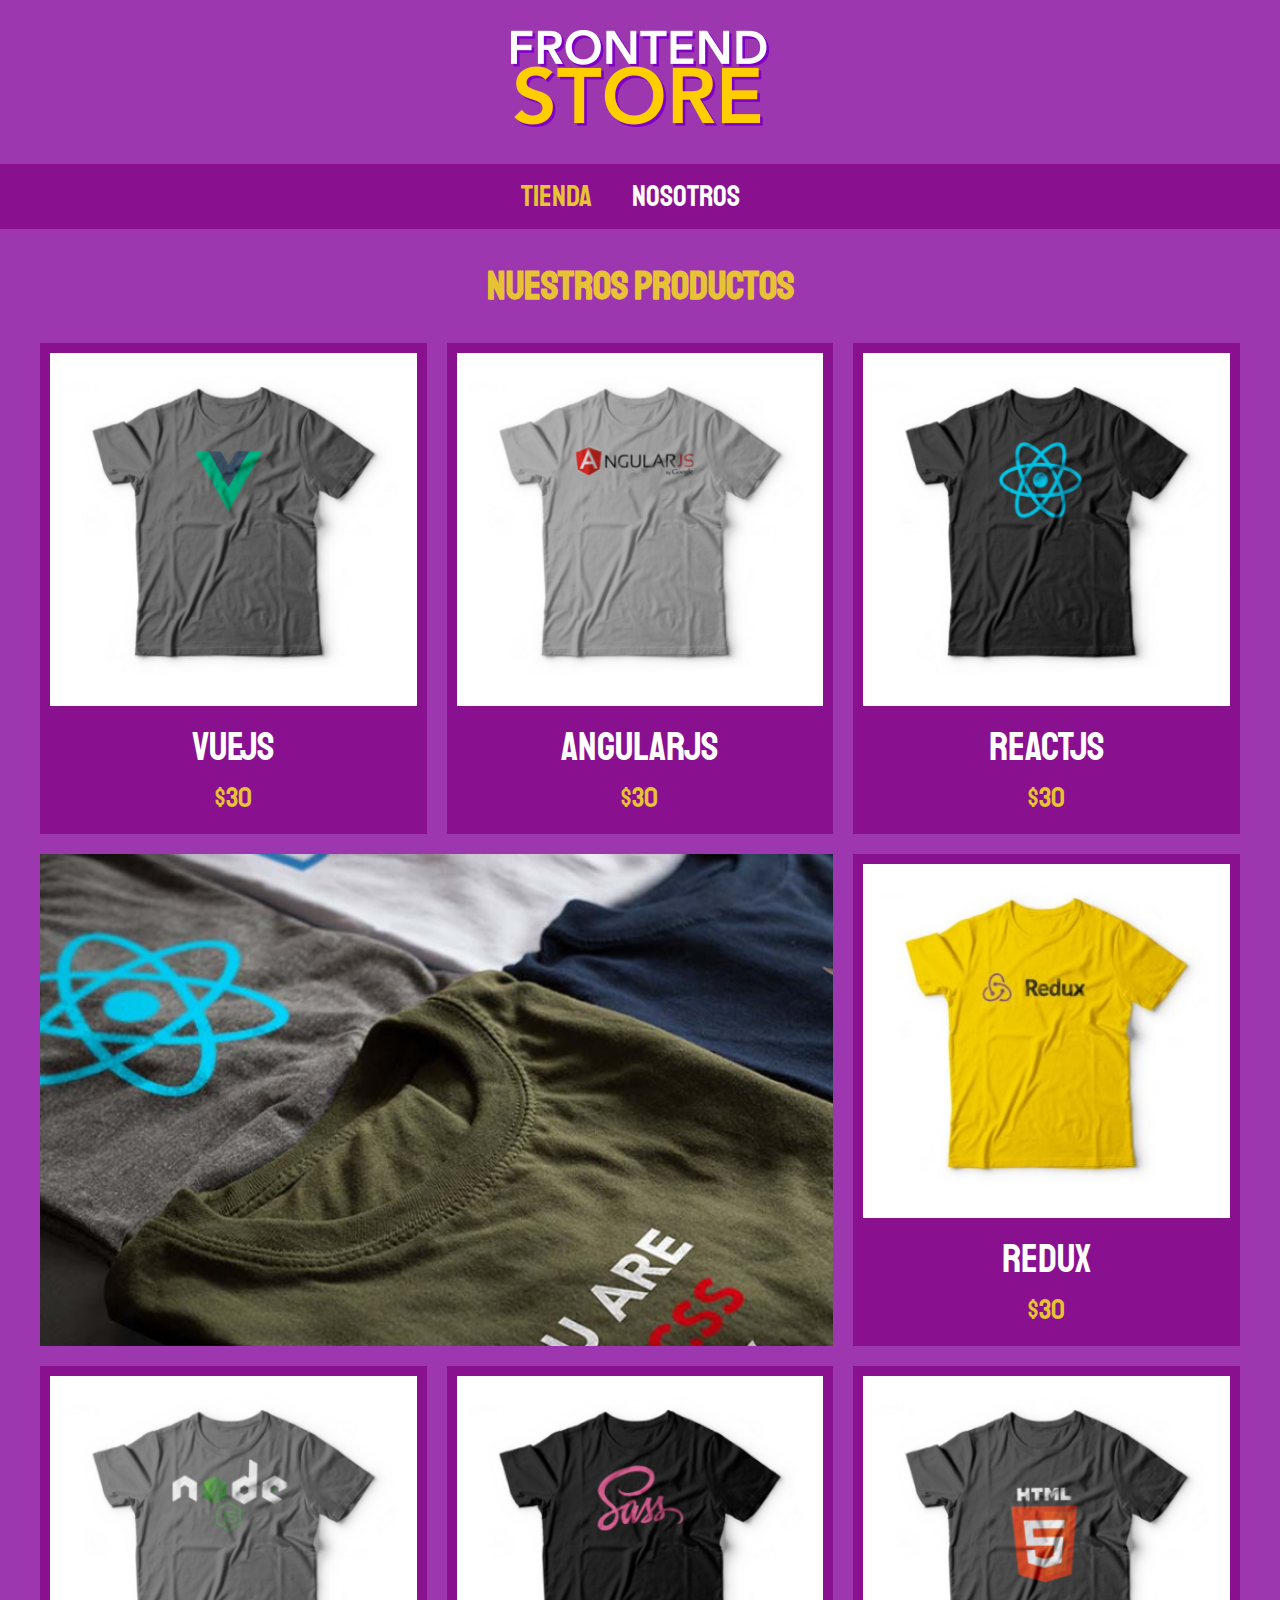
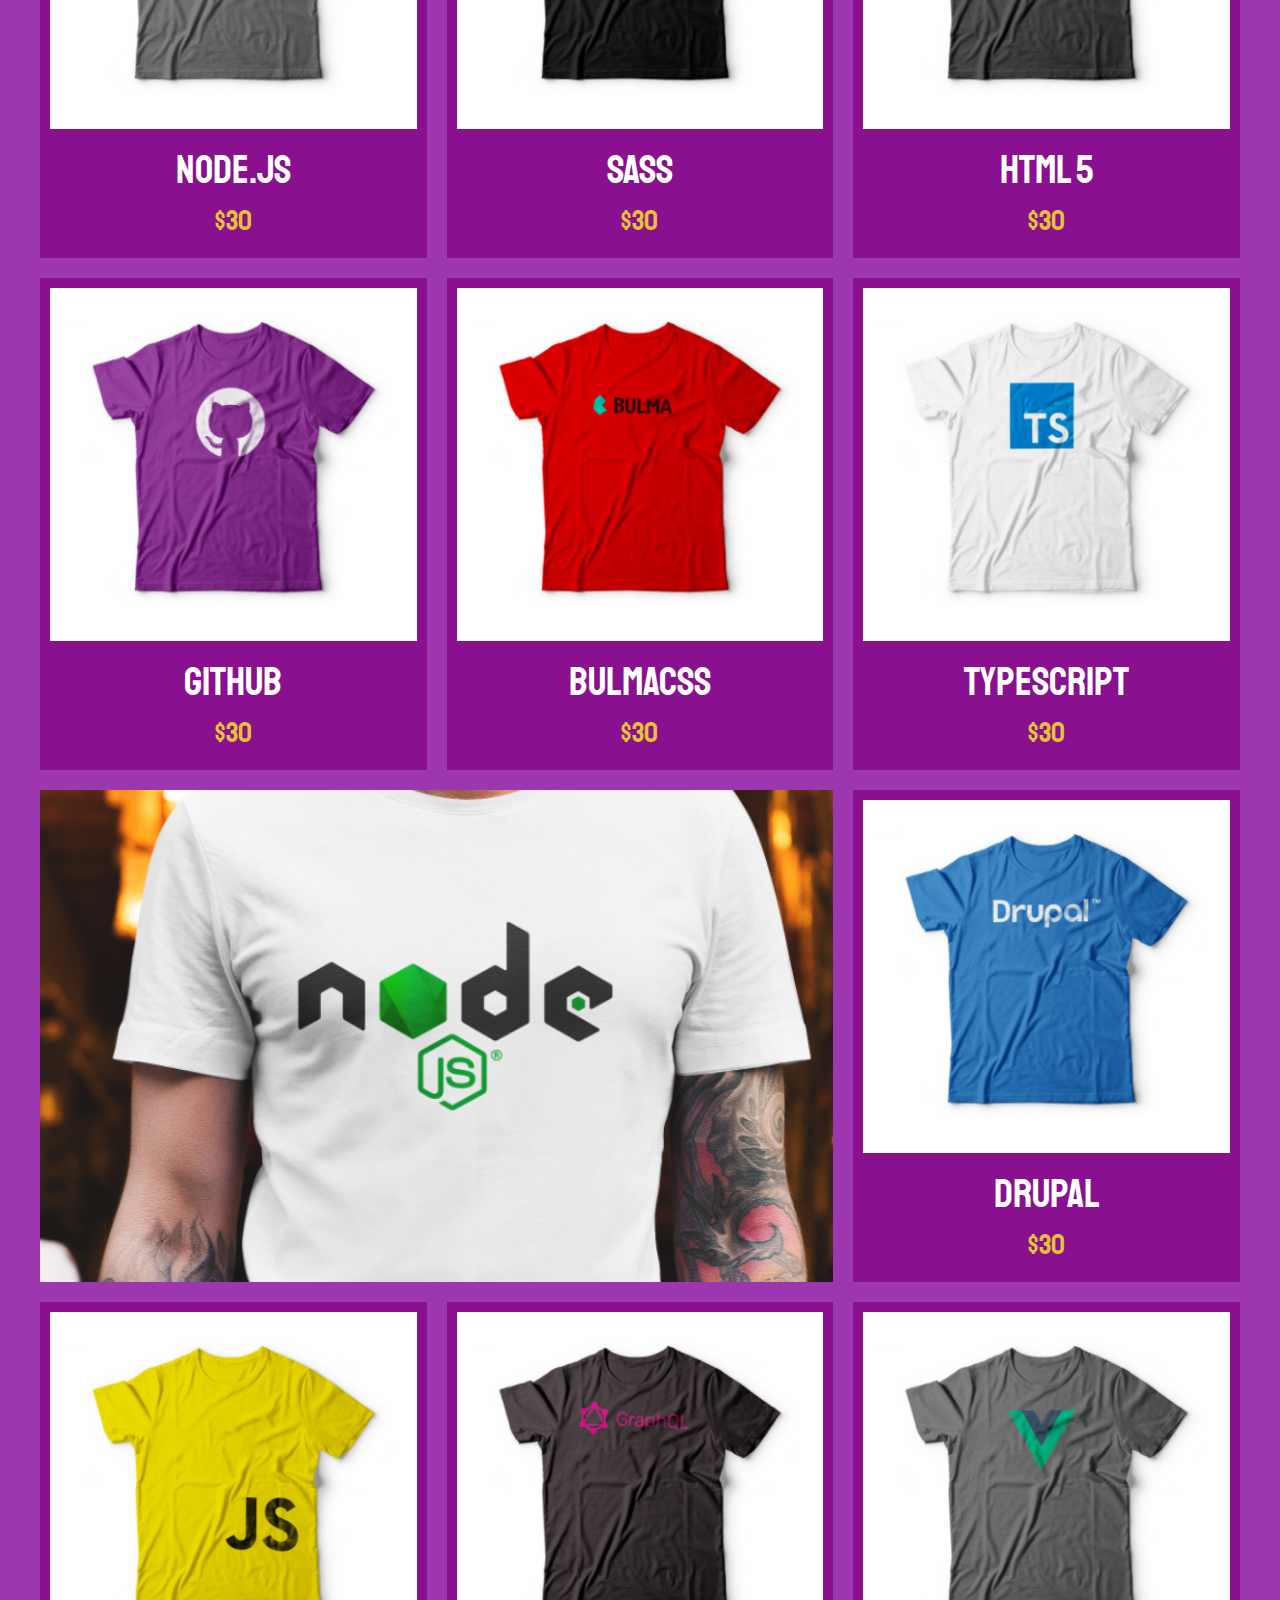
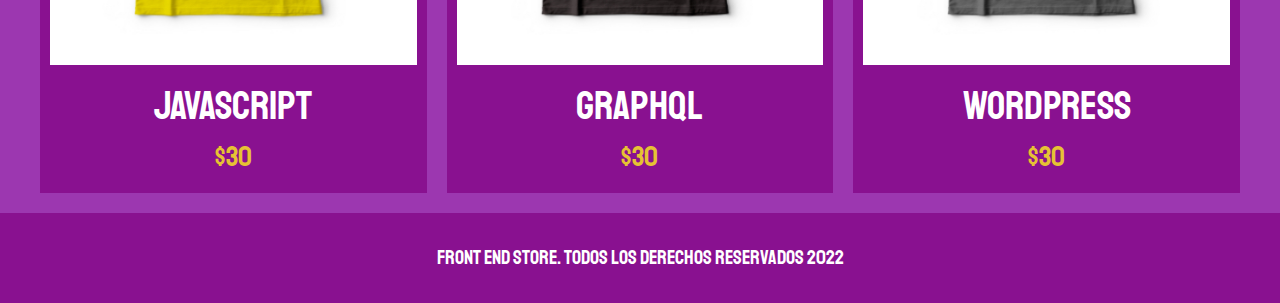
<file: index.html>
<!DOCTYPE html>
<html lang="en">
<head>
    <meta charset="UTF-8">
    <meta http-equiv="X-UA-Compatible" content="IE=edge">
    <meta name="viewport" content="width=device-width, initial-scale=1.0">
    <title>Front-end Store - Inicio</title>
    <link rel="stylesheet" href="css/normalize.css">
    <link href="https://fonts.googleapis.com/css2?family=Staatliches&display=swap" rel="stylesheet">
    <link rel="stylesheet" href="css/style.css">

</head>
<body>
    <header class="header">
        <a href="index.html">
            <img class="header__logo" src="img/logo.png" alt="Logotipo">
        </a>
    </header>

    <nav class="navegacion">
        <a class="navegacion__enlace navegacion__enlace--activo" href="productos.html">Tienda</a>
        <a class="navegacion__enlace" href="nosotros.html">Nosotros</a>
    </nav>

    <main class="contenedor">

        <h1>Nuestros Productos</h1>

        <!--Inicio de las camisas-->
        <div class="grid">
            <div class="producto">
                <a href="productos.html">
                    <img class="producto__imagen" src="img/1.jpg" alt="Imagen-camisa">

                    <div class="producto__informacion">
                        <p class="producto__nombre">VueJS</p>
                        <p class="producto__precio">$30</p>
                    </div>
                </a>
            </div>


        <div class="producto">
            <a href="productos.html">
                <img class="producto__imagen" src="img/2.jpg" alt="Imagen-camisa">

                <div class="producto__informacion">
                    <p class="producto__nombre">AngularJS</p>
                    <p class="producto__precio">$30</p>
                </div>
            </a>
        </div>

        <div class="producto">
            <a href="productos.html">
                <img class="producto__imagen" src="img/3.jpg" alt="Imagen-camisa">

                <div class="producto__informacion">
                    <p class="producto__nombre">ReactJS</p>
                    <p class="producto__precio">$30</p>
                </div>
            </a>
        </div>

        <div class="producto">
            <a href="productos.html">
                <img class="producto__imagen" src="img/4.jpg" alt="Imagen-camisa">

                <div class="producto__informacion">
                    <p class="producto__nombre">Redux</p>
                    <p class="producto__precio">$30</p>
                </div>
            </a>
        </div>

        <div class="producto">
            <a href="productos.html">
                <img class="producto__imagen" src="img/5.jpg" alt="Imagen-camisa">

                <div class="producto__informacion">
                    <p class="producto__nombre">Node.js</p>
                    <p class="producto__precio">$30</p>
                </div>
            </a>
        </div>

        <div class="producto">
            <a href="productos.html">
                <img class="producto__imagen" src="img/6.jpg" alt="Imagen-camisa">

                <div class="producto__informacion">
                    <p class="producto__nombre">SASS</p>
                    <p class="producto__precio">$30</p>
                </div>
            </a>
        </div>

        <div class="producto">
            <a href="productos.html">
                <img class="producto__imagen" src="img/7.jpg" alt="Imagen-camisa">

                <div class="producto__informacion">
                    <p class="producto__nombre">HTML 5</p>
                    <p class="producto__precio">$30</p>
                </div>
            </a>
        </div>

        <div class="producto">
            <a href="productos.html">
                <img class="producto__imagen" src="img/8.jpg" alt="Imagen-camisa">

                <div class="producto__informacion">
                    <p class="producto__nombre">GitHub</p>
                    <p class="producto__precio">$30</p>
                </div>
            </a>
        </div>

        <div class="producto">
            <a href="productos.html">
                <img class="producto__imagen" src="img/9.jpg" alt="Imagen-camisa">

                <div class="producto__informacion">
                    <p class="producto__nombre">BulmaCSS</p>
                    <p class="producto__precio">$30</p>
                </div>
            </a>
        </div>

        <div class="producto">
            <a href="productos.html">
                <img class="producto__imagen" src="img/10.jpg" alt="Imagen-camisa">

                <div class="producto__informacion">
                    <p class="producto__nombre">Typescript</p>
                    <p class="producto__precio">$30</p>
                </div>
            </a>
        </div>

        <div class="producto">
            <a href="productos.html">
                <img class="producto__imagen" src="img/11.jpg" alt="Imagen-camisa">

                <div class="producto__informacion">
                    <p class="producto__nombre">Drupal</p>
                    <p class="producto__precio">$30</p>
                </div>
            </a>
        </div>

        <div class="producto">
            <a href="productos.html">
                <img class="producto__imagen" src="img/12.jpg" alt="Imagen-camisa">

                <div class="producto__informacion">
                    <p class="producto__nombre">JavaScript</p>
                    <p class="producto__precio">$30</p>
                </div>
            </a>
        </div>

        <div class="producto">
            <a href="productos.html">
                <img class="producto__imagen" src="img/13.jpg" alt="Imagen-camisa">

                <div class="producto__informacion">
                    <p class="producto__nombre">GraphQl</p>
                    <p class="producto__precio">$30</p>
                </div>
            </a>
        </div>
        <div class="producto">
            <a href="productos.html">
                <img class="producto__imagen" src="img/1.jpg" alt="Imagen-camisa">

               <div class="producto__informacion">
                  <p class="producto__nombre">WordPress</p>
                  <p class="producto__precio">$30</p>
               </div>
            </a>
        </div> <!--Fin de las camisas-->

        <div class="grafic grafico--camisas"></div>
        <div class="grafic grafico--node"></div>
    </main>

    

    <footer class="footer">
        <p class="footer__texto">Front End Store. Todos los derechos Reservados 2022</p>
    </footer>
</body>
</html>
</file>
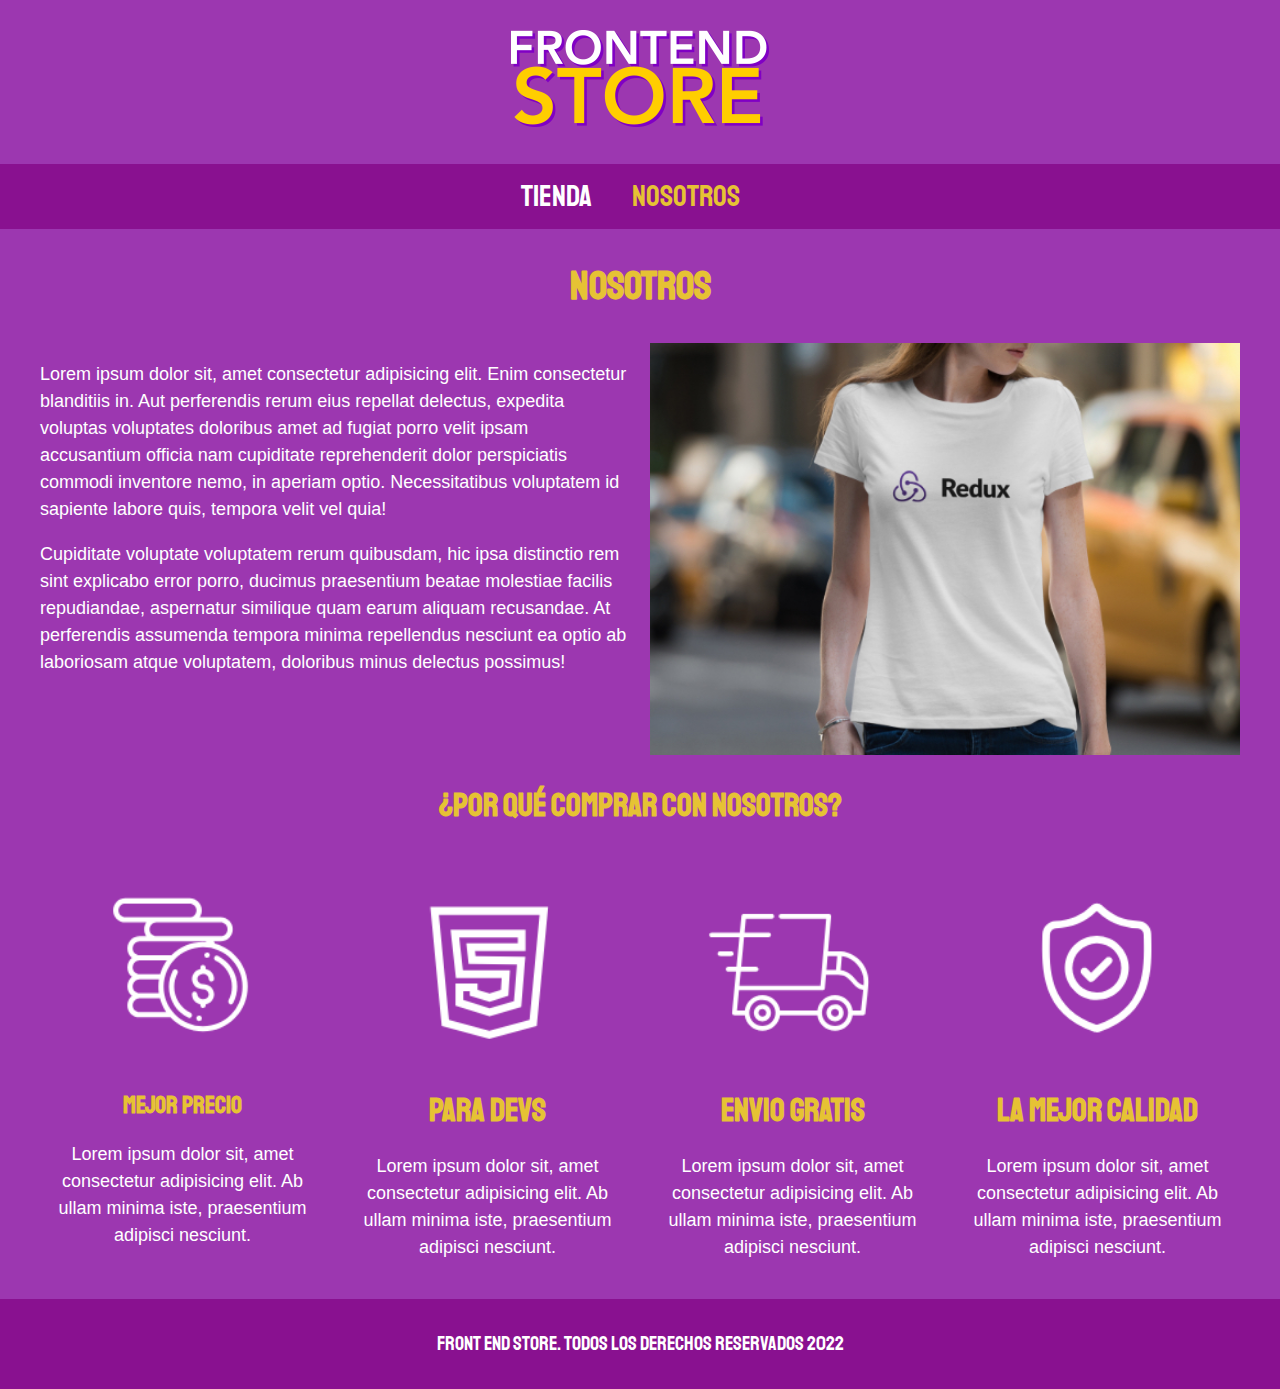
<file: nosotros.html>
<!DOCTYPE html>
<html lang="en">
<head>
    <meta charset="UTF-8">
    <meta http-equiv="X-UA-Compatible" content="IE=edge">
    <meta name="viewport" content="width=device-width, initial-scale=1.0">
    <title>Front-end Store - Nosotros</title>
    <link rel="stylesheet" href="css/normalize.css">
    <link href="https://fonts.googleapis.com/css2?family=Staatliches&display=swap" rel="stylesheet">
    <link rel="stylesheet" href="css/style.css">

</head>
<body>
    <header class="header">
        <a href="index.html">
            <img class="header__logo" src="img/logo.png" alt="Logotipo">
        </a>
    </header>

    <nav class="navegacion">
        <a class="navegacion__enlace" href="index.html">Tienda</a>
        <a class="navegacion__enlace navegacion__enlace--activo" href="nosotros.html">Nosotros</a>
    </nav>

    <main class="contenedor">
        <h1>Nosotros</h1>

        <div class="nosotros">
            <div class="nosotros__contenido">
                <p>Lorem ipsum dolor sit, amet consectetur adipisicing elit. Enim consectetur blanditiis in. Aut perferendis rerum eius repellat delectus, expedita voluptas voluptates doloribus amet ad fugiat porro velit ipsam accusantium officia nam cupiditate reprehenderit dolor perspiciatis commodi inventore nemo, in aperiam optio. Necessitatibus voluptatem id sapiente labore quis, tempora velit vel quia!   </p>
                <p>Cupiditate voluptate voluptatem rerum quibusdam, hic ipsa distinctio rem sint explicabo error porro, ducimus praesentium beatae molestiae facilis repudiandae, aspernatur similique quam earum aliquam recusandae. At perferendis assumenda tempora minima repellendus nesciunt ea optio ab laboriosam atque voluptatem, doloribus minus delectus possimus!</p>
            </div>
            <img class="nosotros__imagen" src="img/nosotros.jpg" alt="Imagen-nosotros">
        </div>
    </main>

    <section class="contenedor comprar">
        <h2 class="comprar__titulo">¿Por qué comprar con nosotros?</h2>
        
        <div class="contenedor-iconos">
            <div class="iconos">
                <img src="img/icono_1.png" alt="icono_1">    
                <h3 class="iconos__titulo">Mejor precio</h2>
                <p>Lorem ipsum dolor sit, amet consectetur adipisicing elit. Ab ullam minima iste, praesentium adipisci nesciunt.</p>
            </div> <!--Fin de iconos--> 

            <div class="iconos">
                <img src="img/icono_2.png" alt="icono_2">    
                <h2 class="iconos__titulo">Para devs</h2>
                <p>Lorem ipsum dolor sit, amet consectetur adipisicing elit. Ab ullam minima iste, praesentium adipisci nesciunt.</p>
            </div> <!--Fin de iconos-->

            <div class="iconos">
                <img src="img/icono_3.png" alt="icono_3">    
                <h2 class="iconos__titulo">Envio gratis</h2>
                <p>Lorem ipsum dolor sit, amet consectetur adipisicing elit. Ab ullam minima iste, praesentium adipisci nesciunt.</p>
            </div> <!--Fin de iconos-->

            <div class="iconos">
                <img src="img/icono_4.png" alt="icono_4">    
                <h2 class="iconos__titulo">La mejor calidad</h2>
                <p>Lorem ipsum dolor sit, amet consectetur adipisicing elit. Ab ullam minima iste, praesentium adipisci nesciunt.</p>
            </div> <!--Fin de iconos-->
        </div>
    </section>

    <footer class="footer">
        <p class="footer__texto">Front End Store. Todos los derechos Reservados 2022</p>
    </footer>
</body>
</html>
</file>
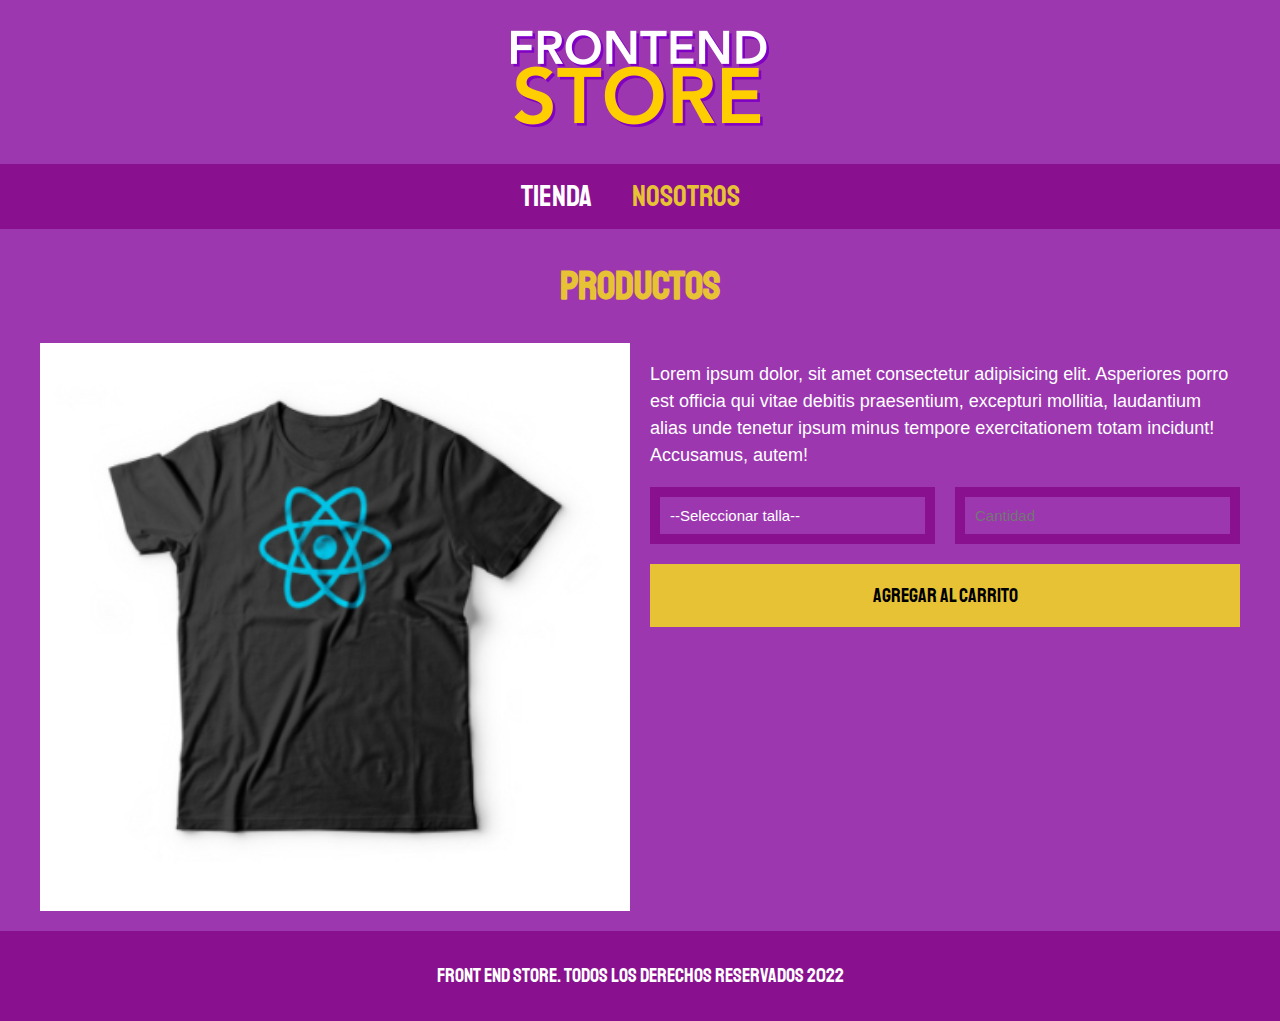
<file: productos.html>
<!DOCTYPE html>
<html lang="en">
<head>
    <meta charset="UTF-8">
    <meta http-equiv="X-UA-Compatible" content="IE=edge">
    <meta name="viewport" content="width=device-width, initial-scale=1.0">
    <title>Front-end Store - Productos</title>
    <link rel="stylesheet" href="css/normalize.css">
    <link href="https://fonts.googleapis.com/css2?family=Staatliches&display=swap" rel="stylesheet">
    <link rel="stylesheet" href="css/style.css">

</head>
<body>
    <header class="header">
        <h1></h1>
        <a href="index.html">
            <img class="header__logo" src="img/logo.png" alt="Logotipo">
        </a>
    </header>

    <nav class="navegacion">
        <a class="navegacion__enlace" href="index.html">Tienda</a>
        <a class="navegacion__enlace navegacion__enlace--activo" href="nosotros.html">Nosotros</a>
    </nav>

    <main class="contenedor">
        <h1>Productos</h1>

        <div class="camisa">
            <img src="img/3.jpg" alt="Imagen del producto">

            <div class="camisa__contenido">
                <p>Lorem ipsum dolor, sit amet consectetur adipisicing elit. Asperiores porro est officia qui vitae debitis praesentium, excepturi mollitia, laudantium alias unde tenetur ipsum minus tempore exercitationem totam incidunt! Accusamus, autem!
                </p>

                <form class="formulario">
                    <select class="formulario__campo" name="" id="">
                        <option disabled selected>--Seleccionar talla--</option>
                        <option>Pequeña</option>
                        <option>Mediana</option>
                        <option>Grande</option>
                    </select>
                    <input class="formulario__campo" type="number" placeholder="Cantidad" min="1">

                    <input class="formulario__submit" type="submit" value="Agregar al carrito">
                </form>
            </div>
        </div>
    </main>

    <footer class="footer">
        <p class="footer__texto">Front End Store. Todos los derechos Reservados 2022</p>
    </footer>
</body>
</html>
</file>
<file: css/style.css>
:root{
    --primario: #9c37b0;
    --primario-oscuro: #891190;
    --secundario: #e6c234;
    --secundario-oscuro: rgb(233, 287, 2);
    --white: #fff;
    --black: #000;

    --fuente-principal: 'Staatliches', cursive;
}

html{
    box-sizing: border-box;
    font-size: 62.5%;
}

*, *:before, *:after{
    box-sizing: inherit;
}

/*Globales*/
body{
    background-color: var(--primario);
    font-size: 1.6rem;
    line-height: 1.5;
}

p{
    font-size: 1.8rem;
    font-family: Arial, Helvetica, sans-serif;
    color:var(--white)
}

a{
    text-decoration: none;
}

img{
    width: 100%;
}
.contenedor{
    max-width: 120rem;
    margin: 0 auto;
}

h1, h2, h3{
    text-align: center;
    color: var(--secundario);
    font-family: var(--fuente-principal);
}

h1{
    font-size: 4rem;
}

h2{
    font-size: 3.2rem;
}

h3{
    font-size: 2.4rem;
}
/*Globales*/

.header{
    display: flex;
    justify-content: center;
}

.header__logo{
    margin: 3rem 0;
}

.footer{
    background-color: var(--primario-oscuro);
    padding: 1rem 0;
    margin-top: 2rem;
}

.footer__texto{
    font-family: var(--fuente-principal);
    text-align: center;
    font-size: 2rem;
}

.navegacion{
    background-color: var(--primario-oscuro);
    padding: 1rem 0;
    display: flex;
    justify-content: center;
    gap: 2rem;
}

.navegacion__enlace{
    color: var(--white);
    font-family: var(--fuente-principal);
    font-size: 3rem;
    margin-right: 2rem;
}

.navegacion__enlace:hover,
.navegacion__enlace--activo{
    color: var(--secundario);
}

/*Grid*/
.grid{
    display: grid;
    grid-template-columns: repeat(2, 1fr);
    gap: 2rem;
}

@media (min-width: 768px){
    .grid{
        grid-template-columns: repeat(3, 1fr);
    }
}


/*Productos*/
.producto{
    background-color: var(--primario-oscuro);
    padding: 1rem;
}



.producto__nombre{
    font-size: 4rem;
}

.producto__precio{
    font-size: 2.8rem;
    color: var(--secundario);
}

.producto__nombre,
.producto__precio{
    font-family: var(--fuente-principal);
    margin: 1rem 0;
    text-align: center;
    line-height: 1.2;
}

.grafico{
    min-height: 30rem;
    background-repeat: no-repeat;
}

.grafico--camisas{
    grid-row: 2 / 3;
    grid-column: 1 /3;
    background-image: url(../img/grafico1.jpg);
    background-size: cover;
}

.grafico--node{
     background-image: url(../img/grafico2.jpg);
     grid-row: 8 / 9;
     background-size: cover;
}

/*Nosotros*/
.nosotros{
    display: grid;
    grid-template-rows: repeat(2, auto);
}


.nosotros__imagen{
    grid-row: 1 / 2;
}

.contenedor-iconos{
    display: grid;
    grid-template-columns: repeat(2, 1fr);
    gap: 2rem;
}

.iconos{
    text-align: center;
}

.iconos__titulo{
    margin: 0;
}

/* formulario */

.formulario{
    display: grid;
    grid-template-columns: repeat(2, 1fr);
    gap: 2rem;
}

.formulario__campo{
    border: 1rem solid var(--primario-oscuro);
    background-color: var(--primario);
    color: var(--white);
    font-size: 1.5rem;
    font-family: Arial, Helvetica;
    padding: 1rem;
    appearance: none;
}

.formulario__submit{
    background-color: var(--secundario);
    border: none;
    font-size: 2rem;
    font-family: var(--fuente-principal);
    padding: 2rem;
    transition: background-color .5s ease;
    grid-column: 1 / 3;
}

.formulario__submit:hover{
    cursor: pointer;
    background-color: var(--secundario-oscuro);
}

/* Media queries */

@media (min-width: 768px){
    .grafico--node{ 
        grid-row: 5 / 6;
        grid-column: 1 / 3;
        background-size: cover;
    }

    .grafico--camisas{
        grid-column: 1 / 3;
    }

    .nosotros{
        grid-template-columns: repeat(2, 1fr);
        column-gap: 2rem;
    }

    .nosotros__imagen{
        grid-column: 2 / 3;
    }

    .contenedor-iconos{
        grid-template-columns: repeat(4, 1fr);
    }

    .camisa{
        display: grid;
        grid-template-columns: repeat(2, 1fr);
        gap: 2rem;
    }

}

@media (max-width: 480px){
    .contenedor-iconos{
        grid-template-columns: 1fr;
    }
}




/* @media (max-width: 480px){
    .grafico--node{
        grid-row: 5 / 6;
        grid-column: 2 / 3;
        background-size: cover;
    }
} */
</file>
